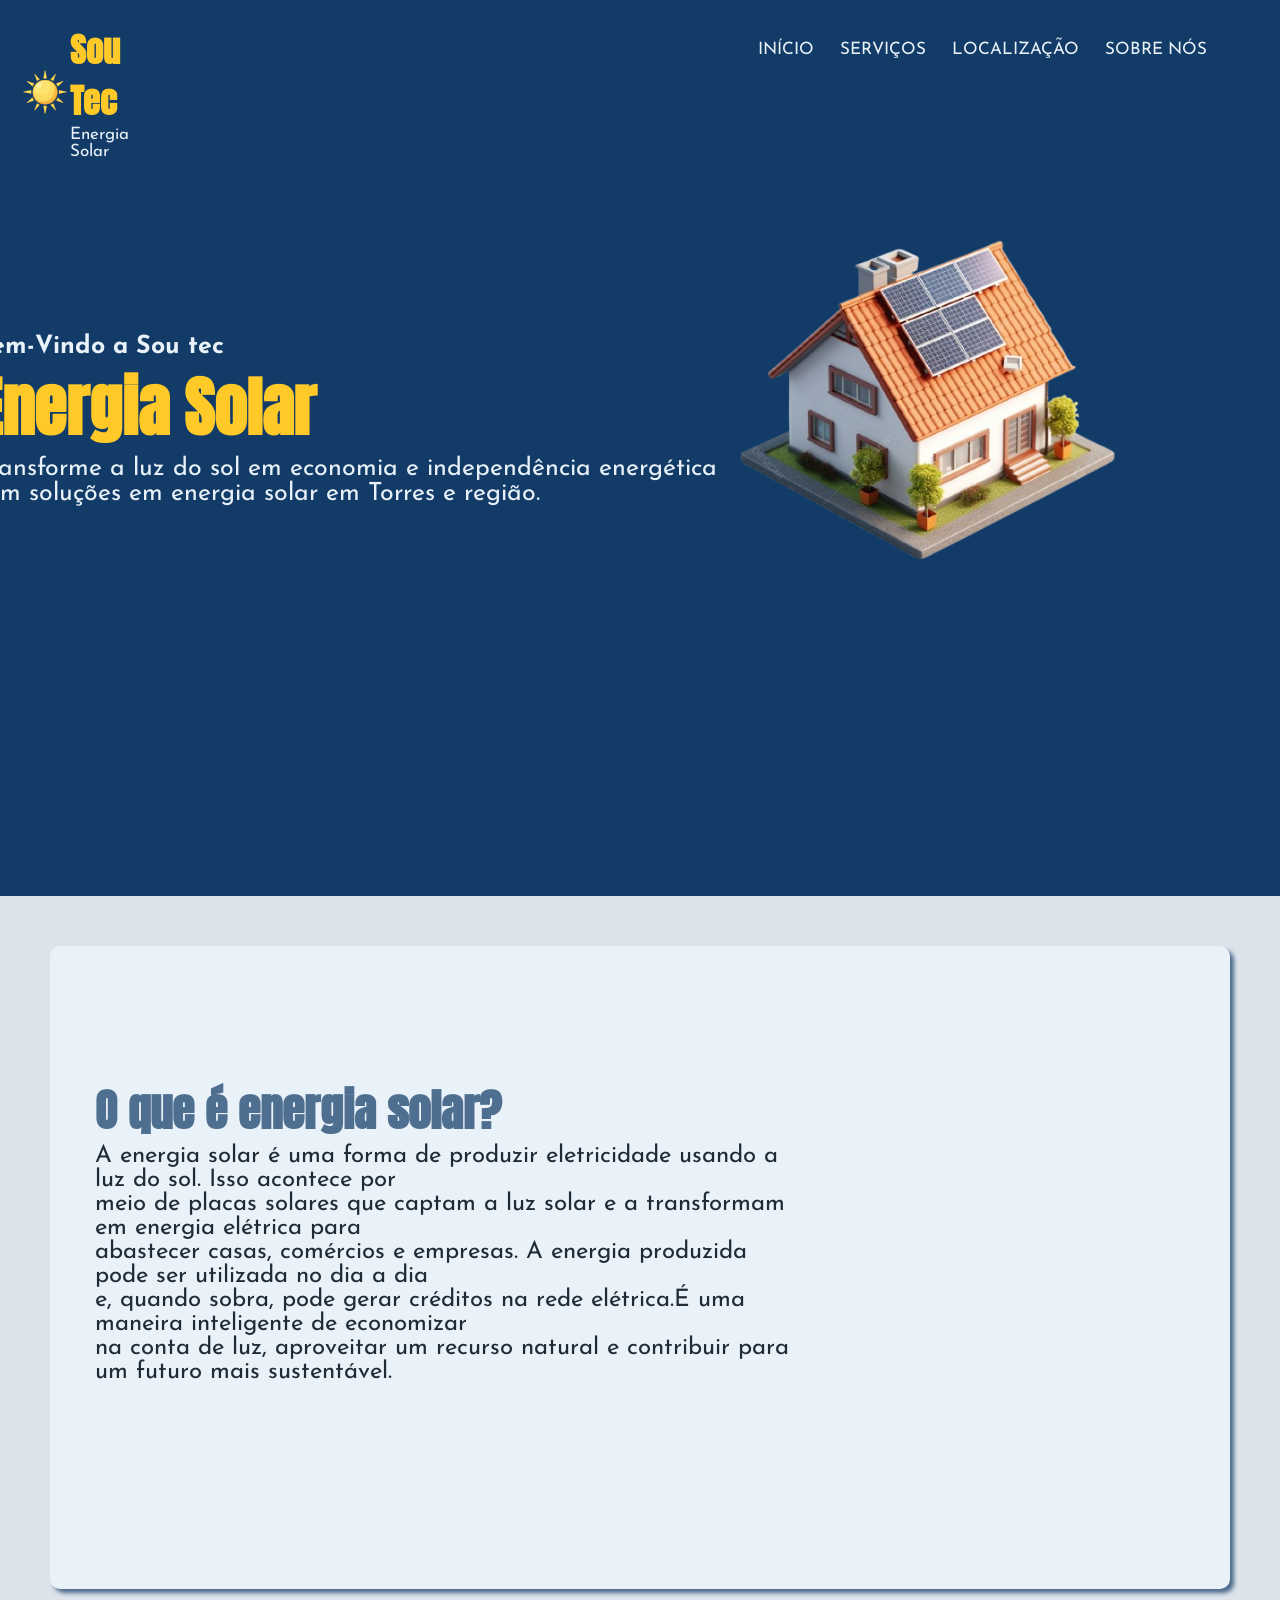
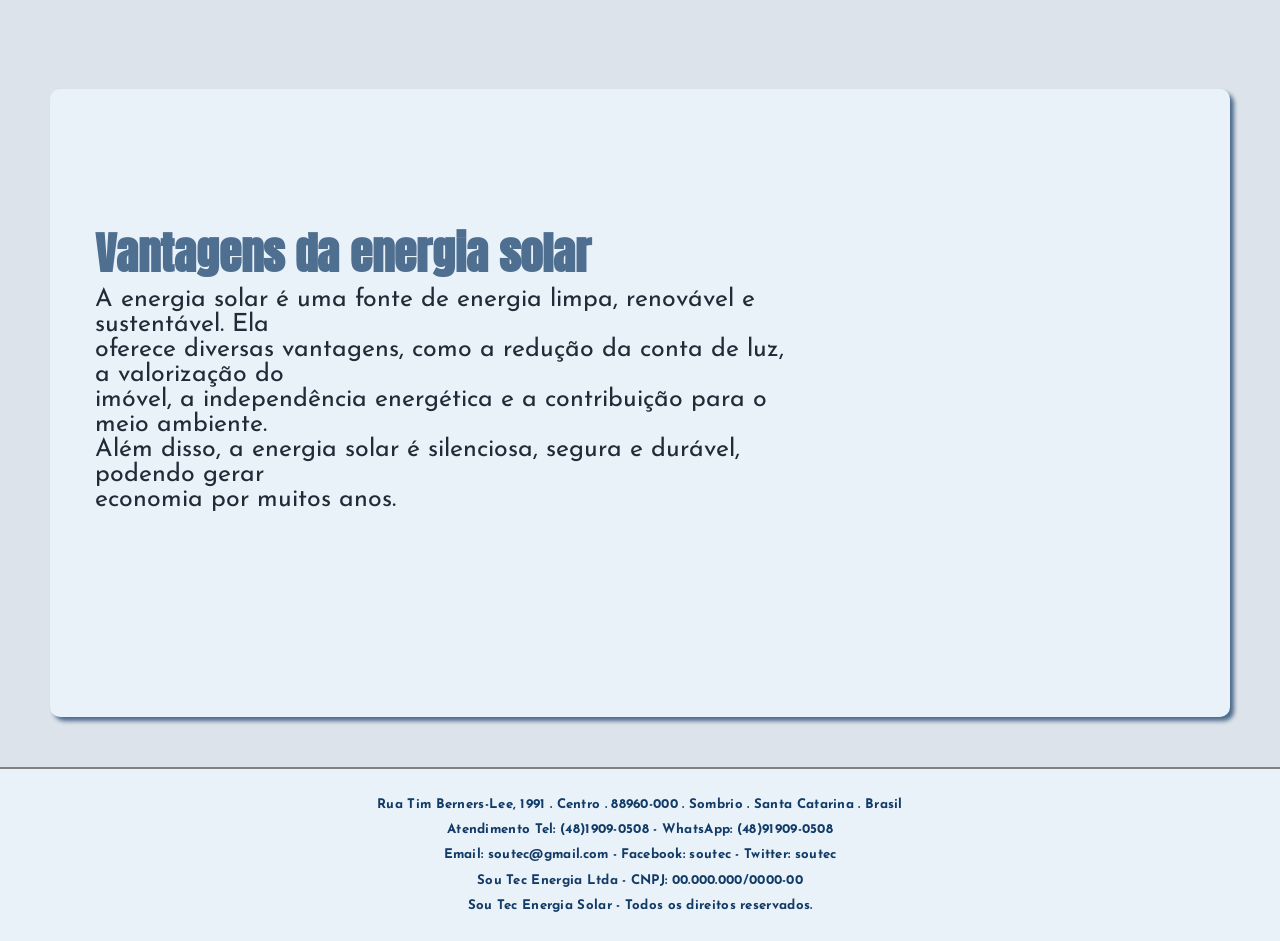
<file: index.html>
<!DOCTYPE html>
<html lang="pt-br">
<head>
	<meta charset="UTF-8">
	<title>ENERGIA SOLAR</title>
	<link rel="stylesheet" type="text/css" href="estilos.css">
</head>	
<body>
	<header id="cabecalho">
		<div class="topo">	
		<img class="sol" src="imagens/sol.png">
			<hgroup class="titulos">
			<h1>Sou Tec</h1>
			<p>Energia Solar</p>
	</hgroup>
		
	<nav id="menu">
			<ol type="I" start="8">
				<li><a href="index.html" class="ativo">Início</a></li>
				<li><a href="servicos.html">Serviços</a></li>
				<li><a href="localizacao.html">Localização</a></li>
				<li><a href="sobre nos.html">Sobre Nós</a></li>
			</ol>
		</nav>	
		</div>
	</header>

		
<section class="banner">
<article class="texto-banner">
		<h2 class="subtitulo-banner">Bem-Vindo a Sou tec</h2>
		<h1 class="titulo-banner">Energia Solar</h1>
		<p class="descricao-banner">Transforme a luz do sol em economia e independência energética <br>com soluções em energia solar em Torres e região.</p>
	</article>
		<img class="imagem-banner" src="imagens/imagem-banner.png">
</section>

<section class="conteudo">
	<article class="conteudo-principal">
	<div class="texto-principal">
		<h2 class="titulo-principal">O que é energia solar?</h2>
		<p class="descricao-principal">A energia solar é uma forma de produzir eletricidade usando a luz do sol. Isso acontece por<br>
		meio de placas solares que captam a luz solar e a transformam em energia elétrica para<br> abastecer casas, comércios e empresas. 
		A energia produzida pode ser utilizada no dia a dia<br> e, quando sobra, pode gerar créditos na rede elétrica.É uma maneira 
		inteligente de economizar<br> na conta de luz, aproveitar um recurso natural e contribuir para um futuro mais sustentável.</p>
		</div>
	<iframe class="video1" width="560" height="315" src="https://www.youtube.com/embed/FA9VBBw1Q-g?si=XW1MeWxJMgmMrJPg" title="YouTube video player" frameborder="0" allow="accelerometer; autoplay; clipboard-write; encrypted-media; gyroscope; picture-in-picture; web-share" referrerpolicy="strict-origin-when-cross-origin" allowfullscreen></iframe>
	</article>
</section>

<section class="conteudo2">
	<article class="conteudo-principal2">
	<div class="texto-principal2">
		<h2 class="titulo-principal2">Vantagens da energia solar</h2>
		<p class="descricao-principal2">A energia solar é uma fonte de energia limpa, renovável e sustentável. Ela<br> oferece diversas vantagens, como a redução da conta de luz, a valorização do<br> imóvel, a independência energética e a contribuição para o meio ambiente.<br> Além disso, a energia solar é silenciosa, segura e durável, podendo gerar<br> economia por muitos anos.</p>
	</div>
<iframe class="video2" width="560" height="315" src="https://www.youtube.com/embed/OklQdcA5Wa0?si=mxEe1iipdamkvhFO" title="YouTube video player" frameborder="0" allow="accelerometer; autoplay; clipboard-write; encrypted-media; gyroscope; picture-in-picture; web-share" referrerpolicy="strict-origin-when-cross-origin" allowfullscreen></iframe>
	</article>
	</section>

<footer id="rodape">
	<div class="texto-rodape">
		<h5>  Rua Tim Berners-Lee, 1991 . Centro . 88960-000 . Sombrio . Santa Catarina . Brasil<br> 
			Atendimento Tel: (48)1909-0508 - WhatsApp: (48)91909-0508<br>
			Email: soutec@gmail.com - Facebook: soutec - Twitter: soutec <br> 
			Sou Tec Energia Ltda - CNPJ: 00.000.000/0000-00<br>
			Sou Tec Energia Solar - Todos os direitos reservados.</h5>
	</div>
</footer>
	</body>
</html>
</file>
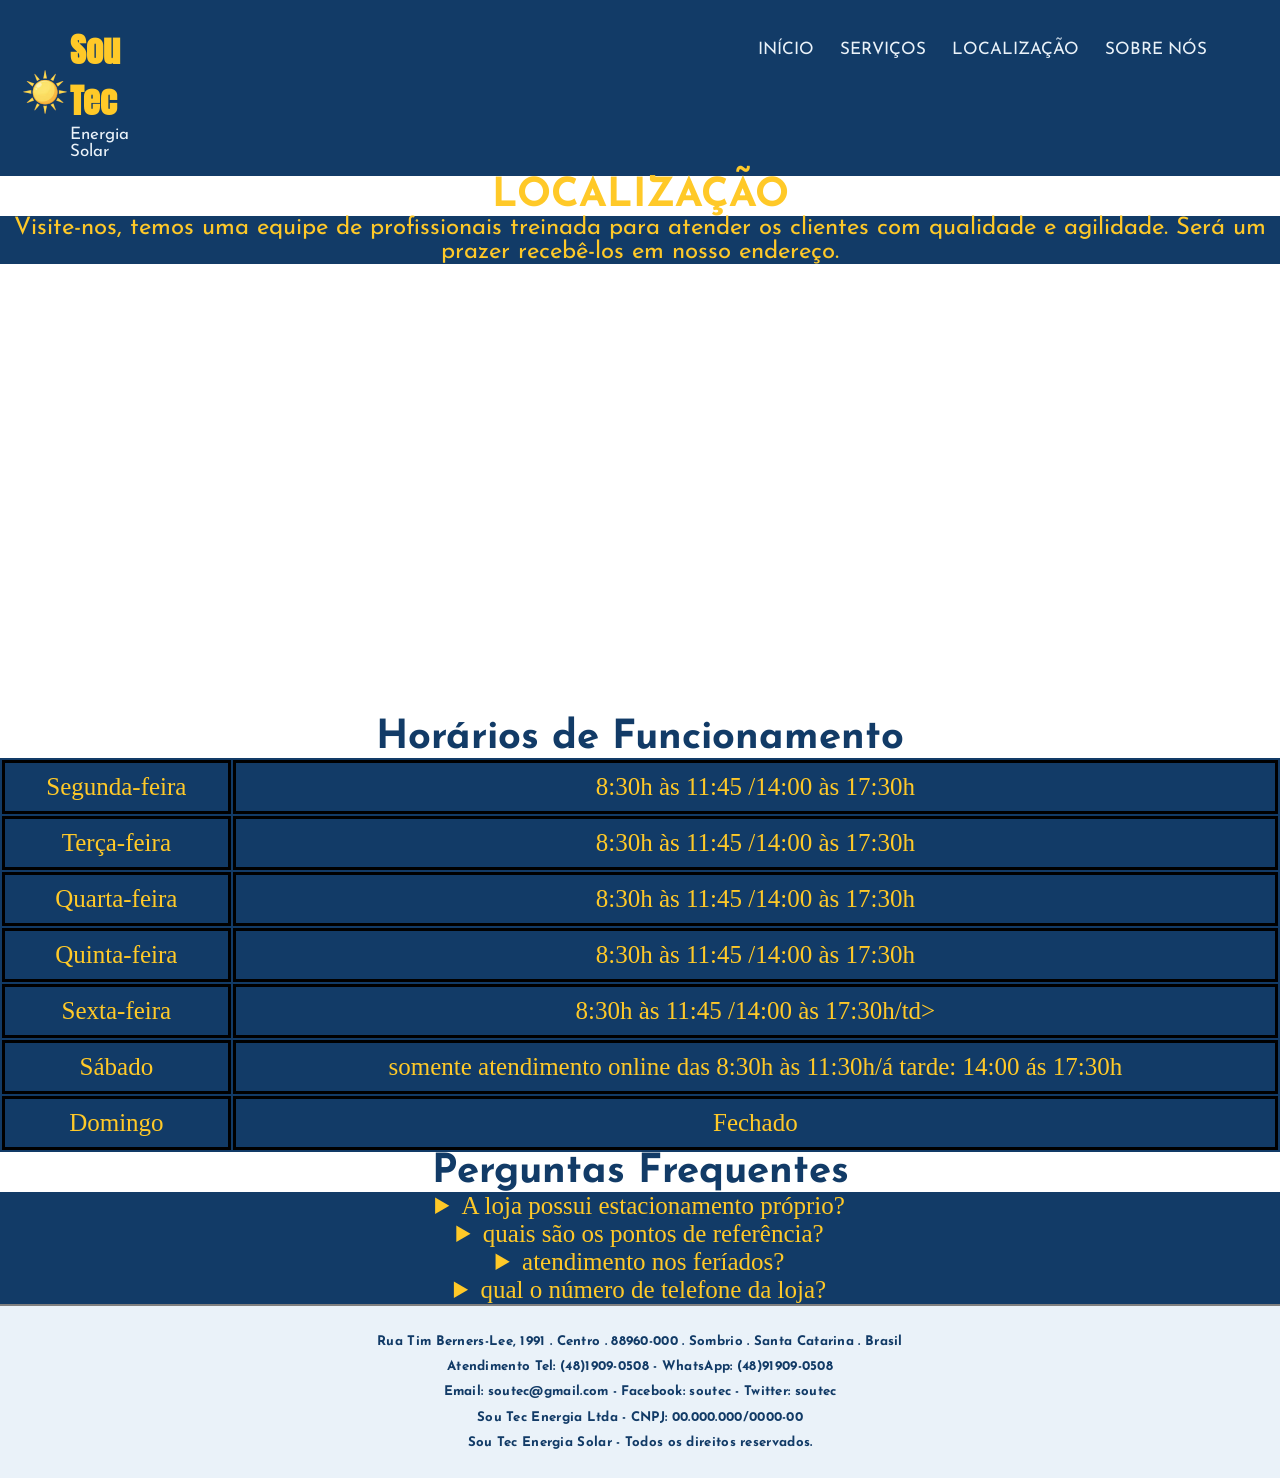
<file: localizacao.html>
<!DOCTYPE html>
<html lang="pt-br">
<head>
	<meta charset="UTF-8">
	<title>ENERGIA SOLAR</title>
	<link rel="stylesheet" type="text/css" href="estilos.css">
</head>
<body>
	<header id="cabecalho">
		<div class="topo">	
		<img class="sol" src="imagens/sol.png">
			<hgroup class="titulos">
			<h1>Sou Tec</h1>
			<p>Energia Solar</p>
	</hgroup>
		
	<nav id="menu">
			<ol type="I" start="8">
				<li><a href="index.html">Início</a></li>
				<li><a href="servicos.html">Serviços</a></li>
				<li><a href="localizacao.html" class="ativo">Localização</a></li>
				<li><a href="sobre nos.html">Sobre Nós</a></li>
			</ol>
		</nav>	
		</div>
	</header>
<article id="conteudo">
	<h1 class="titulo-loc">LOCALIZAÇÃO</h1>
	<span class="texto-loc">
		<p>Visite-nos, temos uma equipe de profissionais treinada para atender os clientes com qualidade e agilidade. Será um prazer recebê-los em nosso endereço.</p>
	</span>
	<iframe class="loc" src="https://www.google.com/maps/embed?pb=!1m18!1m12!1m3!1d3486.128747017286!2d-49.641169024692665!3d-29.10188017541175!2m3!1f0!2f0!3f0!3m2!1i1024!2i768!4f13.1!3m3!1m2!1s0x9522163f89863cb7%3A0xc17d2dd5de33a10f!2sInstituto%20Federal%20Catarinense%20-%20Campus%20Sombrio!5e0!3m2!1spt-BR!2sbr!4v1790859462012!5m2!1spt-BR!2sbr" width="100%" height="450" style="border:0;" allowfullscreen="" loading="lazy" referrerpolicy="strict-origin-when-cross-origin"></iframe>
    <h2 class="titulo-horarios">Horários de Funcionamento</h2>
	<table class="tabela-horarios">
		<tr>
			<td>Segunda-feira</td>
			<td>8:30h às 11:45 /14:00 às 17:30h</td>
		</tr>
		<tr>
			<td>Terça-feira</td>
			<td>8:30h às 11:45 /14:00 às 17:30h</td>
		</tr>
		<tr>
			<td>Quarta-feira</td>
			<td>8:30h às 11:45 /14:00 às 17:30h</td>
		</tr>
		<tr>
			<td>Quinta-feira</td>
			<td>8:30h às 11:45 /14:00 às 17:30h</td>
		</tr>
		<tr>
			<td>Sexta-feira</td>
			<td>8:30h às 11:45 /14:00 às 17:30h/td>
		</tr>
		<tr>
			<td>Sábado</td>
			<td> somente atendimento online das 8:30h às 11:30h/á tarde: 14:00 ás 17:30h</td>
		</tr>
		<tr>
			<td>Domingo</td>
			<td>Fechado</td>
		</tr>
	</table>
	<h2 class="titulo-perguntas">Perguntas Frequentes</h2>
	<section class="secao">

	<div><details>
		<summary>A loja possui estacionamento próprio?</summary>
	<p>Sim, a loja possui estacionamento próprio apenas para clientes.</p>
</details>
<details>
		<summary>quais são os pontos de referência?</summary>
	<p>Os pontos de referencia da nossa loja são o Supermercado giseli,que fica na quadra do lado da nossa loja, e o shopping japonês, do qual a nossa loja fica na quadra de trás. </p>
</details>
<details>
	<details>
		<summary>atendimento online?</summary>
		<p>Nós oferecemos antedimento online durante todo o expediente semanal, caso você não possa vir presencialmente na loja.</p>
	</details>
		<summary>atendimento nos feríados?</summary>
	<p>Não, nós não oferecemos atendimento nos feriados.</p>
	</details>
	<details>
		<summary>qual o número de telefone da loja?</summary>
		<p>O número de telefone da loja é: Telefone (48)1909-0508 Whatsapp (48) 91909-0508</p>
	</details>
</div>
</section>
</article>
<footer id="rodape">
	<div class="texto-rodape">
		<h5>  Rua Tim Berners-Lee, 1991 . Centro . 88960-000 . Sombrio . Santa Catarina . Brasil<br> 
			Atendimento Tel: (48)1909-0508 - WhatsApp: (48)91909-0508<br>
			Email: soutec@gmail.com - Facebook: soutec - Twitter: soutec <br> 
			Sou Tec Energia Ltda - CNPJ: 00.000.000/0000-00<br>
			Sou Tec Energia Solar - Todos os direitos reservados.</h5>
	</div>
</footer>
	</body>
</html>
</file>
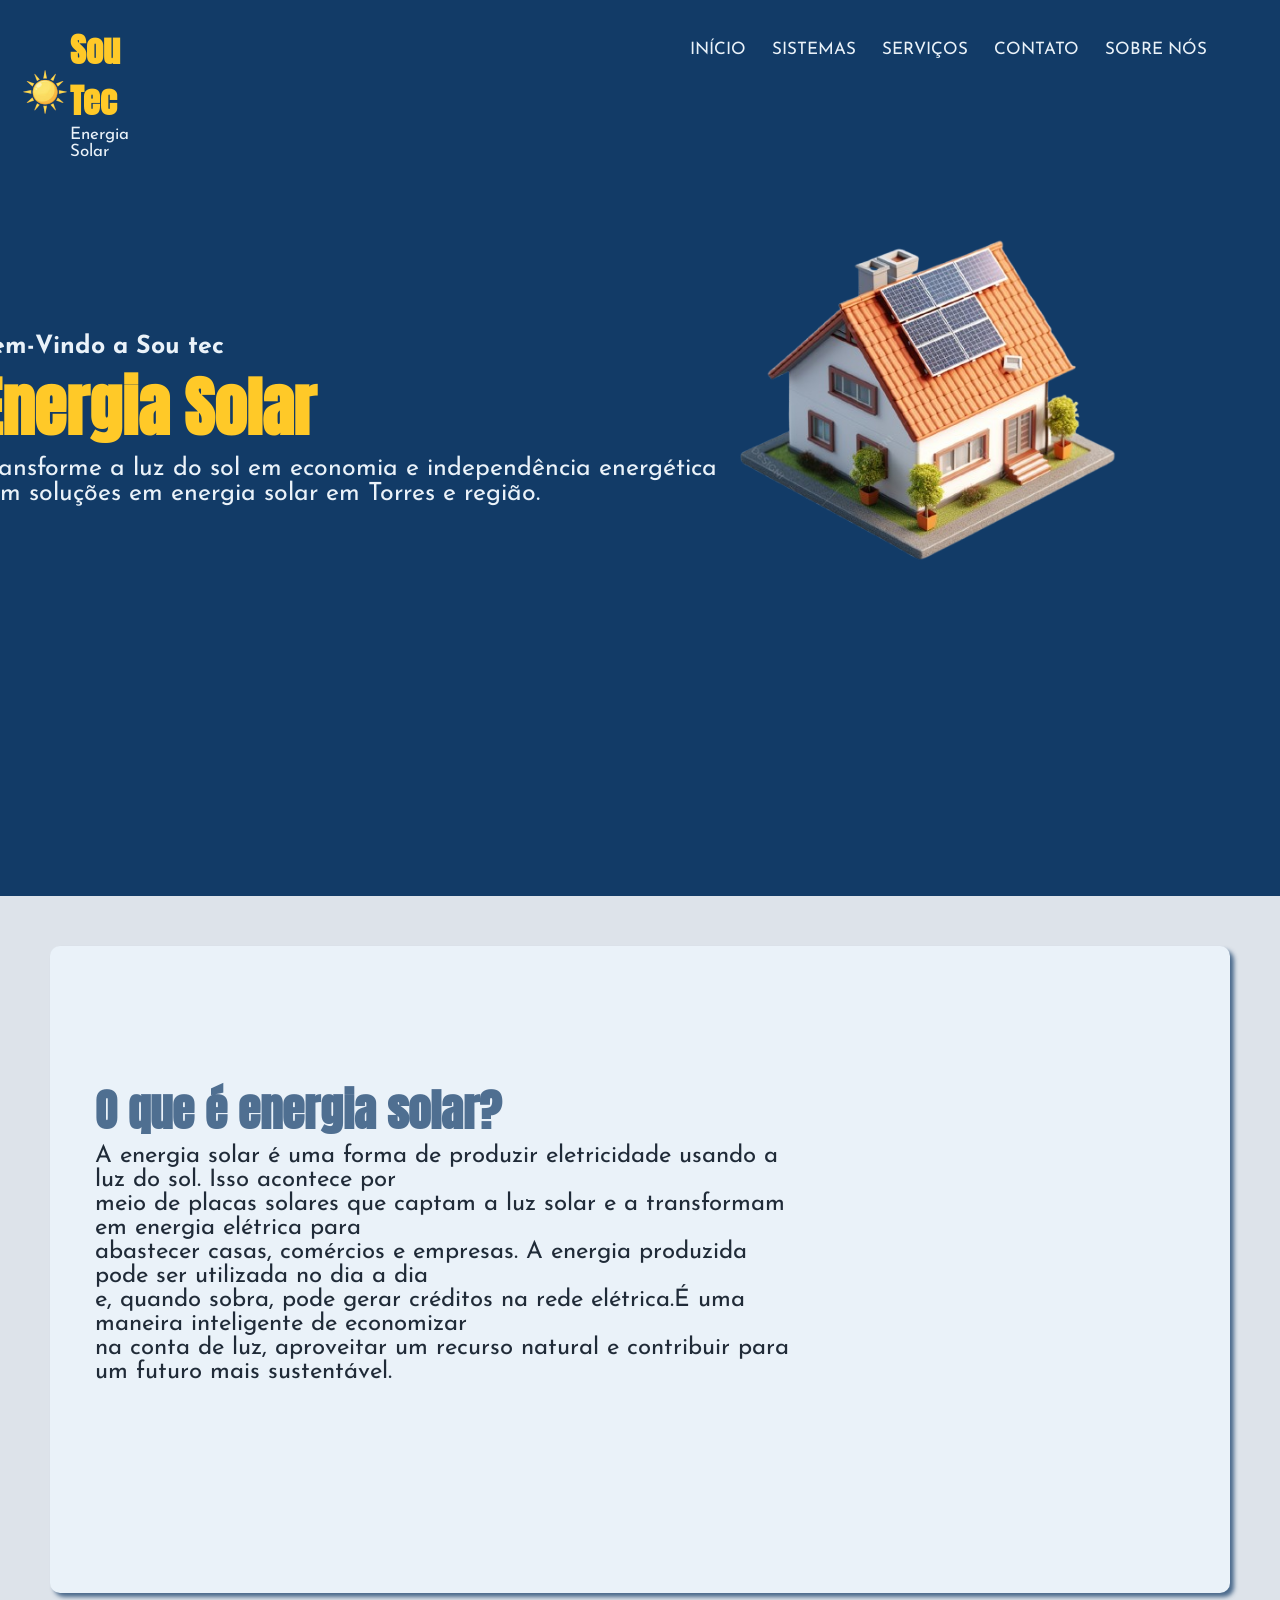
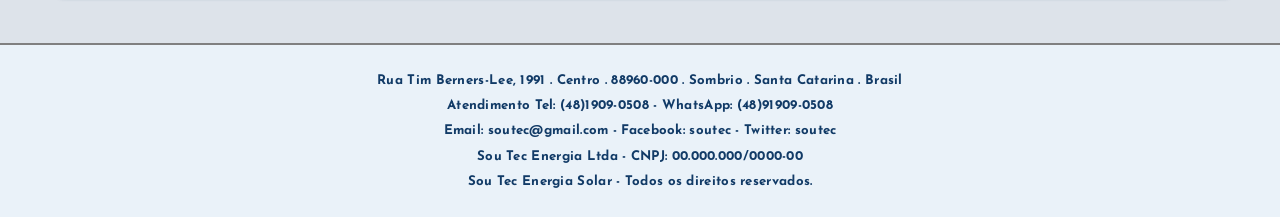
<file: pagina inicial.html>
<!DOCTYPE html>
<html lang="pt-br">
<head>
	<meta charset="UTF-8">
	<title>ENERGIA SOLAR</title>
	<link rel="stylesheet" type="text/css" href="estilos.css">
</head>	
<body>
	<header id="cabecalho">
		<div class="topo">	
		<img class="sol" src="imagens/sol.png">
			<hgroup class="titulos">
			<h1>Sou Tec</h1>
			<p>Energia Solar</p>
	</hgroup>
		
	<nav id="menu">
			<ol type="I" start="8">
				<li><a href="Início.html" class="ativo">Início</a></li>
				<li><a href="Sistemas.html">Sistemas</a></li>
				<li><a href="servicos.html">Serviços</a></li>
				<li><a href="Contato.html">Contato</a></li>
				<li><a href="sobre.html">Sobre Nós</a></li>
			</ol>
		</nav>
		</div>
	</header>

		
<section class="banner">
<article class="texto-banner">
		<h2 class="subtitulo-banner">Bem-Vindo a Sou tec</h2>
		<h1 class="titulo-banner">Energia Solar</h1>
		<p class="descricao-banner">Transforme a luz do sol em economia e independência energética <br>com soluções em energia solar em Torres e região.</p>
	</article>
		<img class="imagem-banner" src="imagens/imagem-banner.png">
</section>

<section class="conteudo">
	<article class="conteudo-principal">
	<div class="texto-principal">
		<h2 class="titulo-principal">O que é energia solar?</h2>
		<p class="descricao-principal">A energia solar é uma forma de produzir eletricidade usando a luz do sol. Isso acontece por<br>
		meio de placas solares que captam a luz solar e a transformam em energia elétrica para<br> abastecer casas, comércios e empresas. 
		A energia produzida pode ser utilizada no dia a dia<br> e, quando sobra, pode gerar créditos na rede elétrica.É uma maneira 
		inteligente de economizar<br> na conta de luz, aproveitar um recurso natural e contribuir para um futuro mais sustentável.</p>
		</div>
		<iframe class="video" width="560" height="315" src="https://www.youtube.com/embed/ekxYqw220rA?si=NF5YTHCC0mha-D0H" title="YouTube video player" frameborder="0" allow="accelerometer; autoplay; clipboard-write; encrypted-media; gyroscope; picture-in-picture; web-share" referrerpolicy="strict-origin-when-cross-origin" allowfullscreen></iframe>
	</article>
</section>
<footer id="rodape">
	<div class="texto-rodape">
		<h5>  Rua Tim Berners-Lee, 1991 . Centro . 88960-000 . Sombrio . Santa Catarina . Brasil<br> 
			Atendimento Tel: (48)1909-0508 - WhatsApp: (48)91909-0508<br>
			Email: soutec@gmail.com - Facebook: soutec - Twitter: soutec <br> 
			Sou Tec Energia Ltda - CNPJ: 00.000.000/0000-00<br>
			Sou Tec Energia Solar - Todos os direitos reservados.</h5>
	</div>
</footer>
	</body>
</html>
</file>
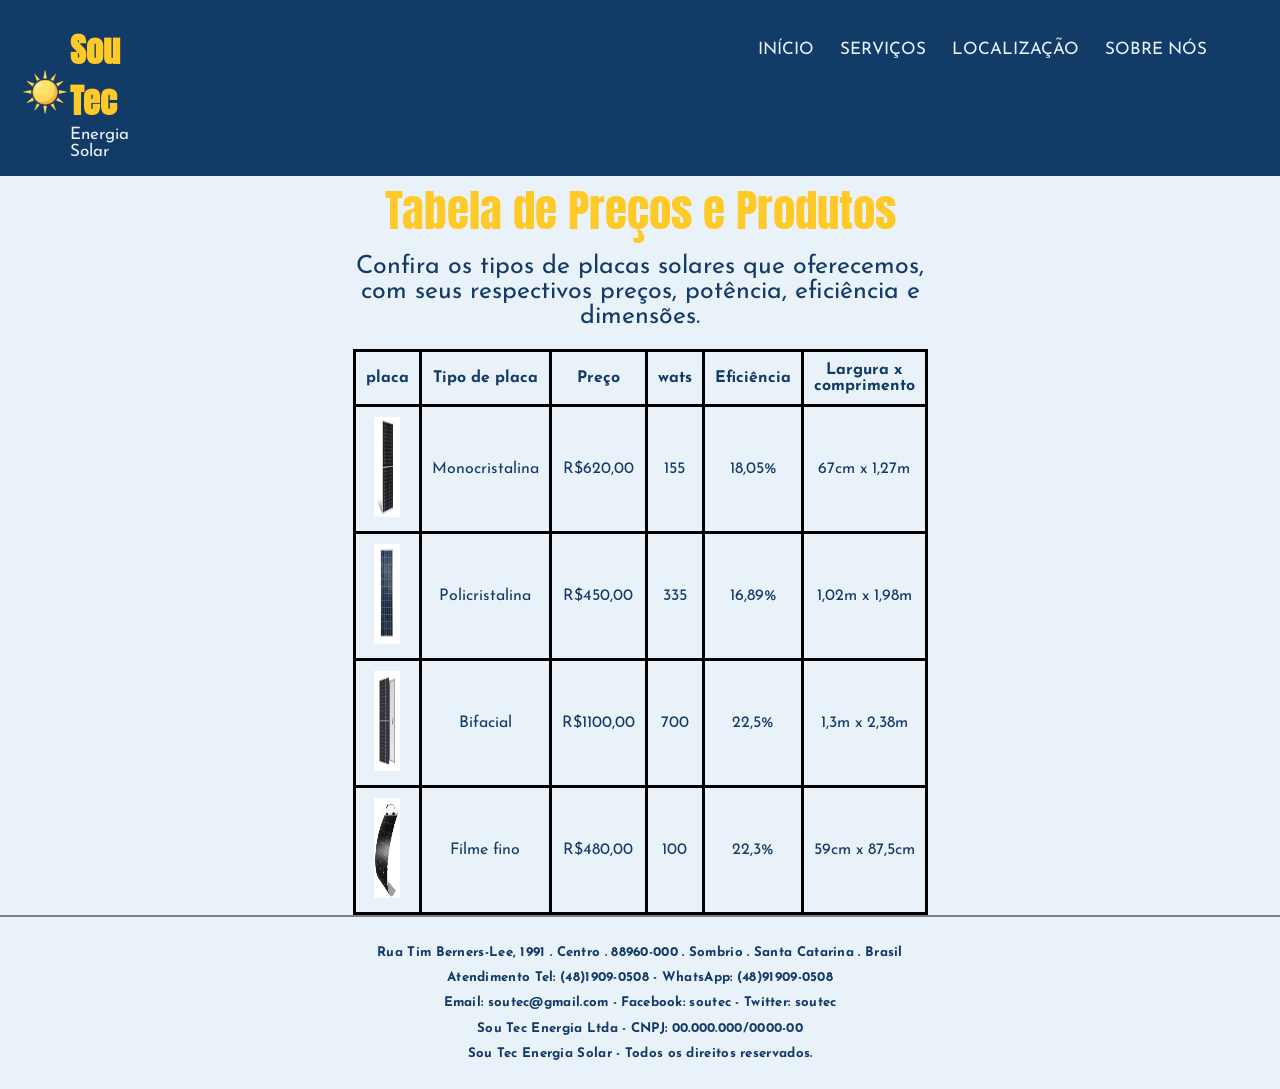
<file: servicos.html>
<!DOCTYPE html>
<html lang="pt-br">
<head>
	<meta charset="UTF-8">
	<title>ENERGIA SOLAR</title>
	<link rel="stylesheet" type="text/css" href="estilos.css">
</head>	
<body>
	<header id="cabecalho">
		<div class="topo">	
		<img class="sol" src="imagens/sol.png">
			<hgroup class="titulos">
			<h1>Sou Tec</h1>
			<p>Energia Solar</p>
	</hgroup>
		
	<nav id="menu">
			<ol type="I" start="8">
				<li><a href="index.html">Início</a></li>
				<li><a href="servicos.html" class="ativo">Serviços</a></li>
				<li><a href="localizacao.html">Localização</a></li>
				<li><a href="sobre nos.html">Sobre Nós</a></li>
			</ol>
		</nav>
		</div>
	</header>
<div class="conteudo-tabela">
	<table class="tabela-produtos">
		<caption class="titulo-tabela"> Tabela de Preços e Produtos</caption>
		<caption class="descricao-tabela">Confira os tipos de placas solares que oferecemos, com seus respectivos preços, potência, eficiência e dimensões.</caption>
		<tr>
			<th>placa</th>
			<th>Tipo de placa</th>
			<th>Preço</th>
			<th>wats</th>
			<th>Eficiência</th>
			<th>Largura x comprimento</th>
		</tr>
		<tr>
			<div><td><img src="imagens/placa1.jpg" alt="placa solar monocristalina"> </td></div>
			<td>Monocristalina</td>
			<td>R$620,00</td>
			<td>155</td>
			<td>18,05%</td>
			<td>67cm x 1,27m</td>
		</tr>
		<tr>
			<div><td><img src="imagens/placa2.jpeg" alt="placa solar policristalina"></td> </div>
			<td>Policristalina</td>
			<td>R$450,00</td>
			<td>335</td>
			<td>16,89%</td>
			<td>1,02m x 1,98m</td>
		</tr>
		<tr>
			<div><td><img src="imagens/placa3.jpeg" alt="placa solar bifacial"> </td></div>
			<td>Bifacial</td>
			<td>R$1100,00</td>
			<td>700</td>
			<td>22,5%</td>
			<td>1,3m x 2,38m</td>
		</tr>
		<tr>
			<div><td><img src="imagens/placa4.jpeg" alt="placa solar de filme fino"></td></div>
			<td>Filme fino</td>
			<td>R$480,00</td>
			<td>100</td>
			<td>22,3%</td>
			<td>59cm x 87,5cm</td>
		</tr>
	</table>
	</div>
</article>
<footer id="rodape">
	<div class="texto-rodape">
		<h5>  Rua Tim Berners-Lee, 1991 . Centro . 88960-000 . Sombrio . Santa Catarina . Brasil<br> 
			Atendimento Tel: (48)1909-0508 - WhatsApp: (48)91909-0508<br>
			Email: soutec@gmail.com - Facebook: soutec - Twitter: soutec <br> 
			Sou Tec Energia Ltda - CNPJ: 00.000.000/0000-00<br>
			Sou Tec Energia Solar - Todos os direitos reservados.</h5>
	</div>
</footer>
</body>
	</html>
</file>
<file: estilos.css>
@charset "UTF-8";
@import url('https://fonts.googleapis.com/css2?family=Anton&display=swap');
@import url('https://fonts.googleapis.com/css2?family=Anton&family=Josefin+Sans:ital,wght@0,100..700;1,100..700&display=swap');

*{
    margin: 0px;
    padding: 0px;
    box-sizing: border-box;
}

.topo{
       display: flex;
    flex-direction: row;
}
div.topo{
    display: flex;
    justify-content: space-between;
    align-items: center;
    background-color: #123b67;
    color:#EAF2F9;
    width: 100%;
    padding: 1.5 rem, 2.5 rem;
    padding-top: 1.5rem;
    padding-bottom: 1rem;
}
.sol{
    width: 50px;
    height: 50px;
    margin-left: 20px;
}
.titulos{

    margin-right: 90%;
    font-size: 17px;


}
.titulos h1{
    font-family: 'Anton', sans-serif;
        color: #ffc928;
}
.titulos p{
    font-family: 'Josefin Sans', sans-serif;
    color: #EAF2F9; 
}

nav#menu ol {
    list-style: none;
    text-transform: uppercase;
    position: absolute;
    top: 3%;
    right: 60px;
    display: flex;
    justify-content: end;
        align-items: center;

}

nav#menu li {
    padding: 10px;
    margin: 3px;
    transition: background-color 0.5s, transform 0.2s;
    justify-content: end;
        align-items: center;
}

nav#menu a {
    color:#EAF2F9;
    text-decoration: none;
        align-items: center;
        font-family: 'Josefin Sans', sans-serif;
        font-size: 17px;
        top: 30px;
         transition: color 0.3s ease;
}
nav#menu a:hover {
    color: #ffc928;
}


.texto-banner{
    position: absolute;
    top: 420px;
    left: 27%;
    transform: translate(-50%, -50%);
    text-align: left;
}
.texto-banner p {
    font-family: 'Josefin Sans', sans-serif;
    font-size: 25px;
}
.texto-banner h2 {
    font-family: 'Josefin Sans', sans-serif;
    font-size: 25px;
}

.titulo-banner{
    font-size: 65px;
    color: #ffc928;
    font-family: 'Anton', sans-serif;
}
.subtitulo-banner{
    font-size: 20px;
    color: #EAF2F9;
}
.descricao-banner{
    font-size: 15px;
    color: #EAF2F9;
}
.banner{
    background-size: cover;
    height: 720px;
      display: flex;
    flex-direction: row;
    background-color: #123b67;
    align-items: flex-start;
    
}

.imagem-banner{
    object-fit: cover;
    position: relative;
    margin-left: 55%;
    top: 0%;
    width: 35%;
}
.conteudo{
    display: flex;
    flex-direction: row;
    background-color:#a8b8c963;
    align-items: flex-start;
    padding: 50px;
     height: 200%;
     object-fit: cover;
}
.conteudo-principal{
    width: 100%;

    padding: 10px;
    background-color: #EAF2F9;
    border-radius: 10px;
    box-shadow: 4px 4px 4px #123b67b7;
}
.titulo-principal{
    color:#123b67b7;
   font-family: 'Anton', sans-serif;
    font-size: 45px;
   transition: color 0.3s ease;
}

.descricao-principal{
    color: #202B38;
    font-family: 'Josefin Sans', sans-serif;
    font-size: 24px;
}
.texto-principal{
    position: relative;
    margin-left: 3%;
    top: 120px;
    width: 60%;
}
.video1 {
     object-fit: cover;
    position: relative;
    margin-left: 65%;
    top: -115px;
    width: 30%;
     display: flex;
}
.conteudo2{
    flex-direction: row;
    background-color:#a8b8c963;
    align-items: flex-start;
    padding: 50px;
     height: 200%;
     object-fit: cover;
}
.conteudo-principal2 {
    width: 100%;

    padding: 10px;
    background-color: #EAF2F9;
    border-radius: 10px;
    box-shadow: 4px 4px 4px #123b67b7;
}
.titulo-principal2 {
    color:#123b67b7;
   font-family: 'Anton', sans-serif;
    font-size: 45px;
   transition: color 0.3s ease;
}

.descricao-principal2 {
    color: #202B38;
    font-family: 'Josefin Sans', sans-serif;
    font-size: 25px;
}
.texto-principal2 {
    position: relative;
    margin-left: 3%;
    top: 120px;
    width: 60%;
}
.video2 {
     object-fit: cover;
    position: relative;
    margin-left: 65%;
    top: -115px;
    width: 30%;
     display: flex;
}

/* Tabela de Produtos */
.conteudo-tabela {
    display: flex;
    background-color: #EAF2F9;
}
.conteudo-tabela table {
     margin-top: 2%;
}
.titulo-tabela {
    font-family: 'Anton', sans-serif;
    font-size: 45px;
    color: #ffc928;
    margin-bottom: 10px;
}
.descricao-tabela {
    font-family: 'Josefin Sans', sans-serif;
    font-size: 25px;
    color: #123b67;
    margin-bottom: 20px;
}

table.tabela-produtos {
    position: relative;
    width: 40%;
    border-collapse: collapse;
    margin: 0 auto;
}
caption.tabela-produtos {
    font-family: 'Anton', sans-serif;
    font-size: 70px;
    color: #123b67;
    margin-bottom: 10px;
}
table.tabela-produtos img {
    width: 60%;
    height: 100px;
    
}
table.tabela-produtos td {
    border: 3px solid black;
    padding: 10px;
    text-align: center;
    font-family: 'Josefin Sans', sans-serif;
    color: #123b67;
}
table.tabela-produtos th {
    border: 3px solid black;
    padding: 10px;
    border-collapse: collapse;
    font-family: 'Josefin Sans', sans-serif;
    color: #123b67;
    
}

/*SOBRE NÓS*/
.banner-sobre{
    background-size: cover;
    height:720px;
      display: flex;
    flex-direction: row;
    background-image: url(imagens/fundo-equipe.jpg );
    align-items: flex-start;
    
}
.texto-sobre{
    position: absolute;
    top: 420px;
    left: 21.5%;
    transform: translate(-50%, -50%);
    text-align: left;
}
.texto-sobre p {
    font-family: 'Josefin Sans', sans-serif;
    font-size: 25px;
        color: #123b67;
}
.texto-sobre h2 {
    font-family: 'Josefin Sans', sans-serif;
    font-size: 25px;
        color: #123b67;
}

.subtitulo-sobre{
    font-size: 20px;
    color: #123b67;
}
.descricao-sobre{
    font-size: 15px;
    color: #123b67;
}
.imagem-sobre{
    position: relative;
    margin-left: 60%;
    top: 15%;
    width: 25%;
    border-radius: 20px;
}
.conteudo-sobre{
    display: flex;
    justify-content: center;
    background-color:#eaf2f9;
    padding: 48px 6%;
}
.conteudo-principal-sobre{
    width: 150%;
    padding: 20px;
    border-radius: 10px;
}
.conteudo-principal-sobre h2{
    color:#123b67b7;
    font-family: 'Anton', sans-serif;
    transition: color 0.3s ease;
    font-size: 45px;
} 
.conteudo-principal-sobre p{
    color: #202B38;
    font-family: 'Josefin Sans', sans-serif;
    font-size: 24px;
    line-height: 1.5;
}
.quem-somos{
    margin-bottom: 32px;
}
.quem-somos h2{
    margin-bottom: 12px;
    font-size: 45px;
}
.quem-somos p {
    margin-top: 10px;
    font-family: 'Josefin Sans', sans-serif;
    font-size: 20px;
}
.valores-sobre{
    display: flex;
}
.valores-sobre > article{
    flex: 1;
    min-width: 0;
    padding: 0 28px;
}

.titulo-valor{
    display: flex;
    align-items: center;
    gap: 12px;
    margin-bottom: 10px;
}
.titulo-valor img{
    width: 52px;
    height: 52px;
    object-fit: contain;
}
.titulo-valor h2{
    font-family: 'Josefin Sans', sans-serif;
    font-size: 25px;
    color: #123b67;
}
.valores-sobre p{
    font-size: 20px;   
    line-height: 1.35;
}

.escolha-sobre{
    background-color: #123b67;
    padding: 56px 8%;
}
.conteudo-escolha{
    max-width: 1200px;
    margin: 0 auto;
}
.conteudo-escolha > h2{
    color: #ffc928;
    font-family: 'Anton', sans-serif;
    font-size: 42px;
    margin-bottom: 8px;
}
.introducao-escolha{
    color: #EAF2F9;
    font-family: 'Josefin Sans', sans-serif;
    font-size: 20px;
    line-height: 1.5;
    margin-bottom: 28px;
}
.motivos-escolha{
    display: grid;
    grid-template-columns: repeat(4, minmax(0, 1fr));
    gap: 24px;
}
.motivo-escolha{
    border-top: 3px solid #ffc928;
    padding-top: 16px;
}
.numero-motivo{
    color: #ffc928;
    font-family: 'Anton', sans-serif;
    font-size: 24px;
}
.motivo-escolha h3{
    color: #EAF2F9;
    font-family: 'Josefin Sans', sans-serif;
    font-size: 21px;
    margin: 8px 0;
}
.motivo-escolha p{
    color: #EAF2F9;
    font-family: 'Josefin Sans', sans-serif;
    font-size: 17px;
    line-height: 1.5;
}


/*RODAPE*/
footer#rodape {
    border-top: solid 2px gray;
    text-align: center;
    background-color: #EAF2F9;
    font-family: 'Josefin Sans', sans-serif;
    color: #123b67;
    padding: 18px 20px;
}
.texto-rodape{
    padding: 5px 10px;
    top: 50px;
}
.texto-rodape h5 {
    margin: 0;
    line-height: 1.9;
    letter-spacing: 0.3px;
}
/*localização*/
    h1.titulo-loc{
        text-align: center;
        color: #ffc928;
        font-family: 'Josefin Sans', sans-serif;
        font-size: 30pt;
    }
    span.texto-loc p{
        font-family: 'Josefin Sans', sans-serif;
        color: #ffc928;
        font-size: 18pt;
        text-align: center;
        background-color: #123b67;
    }
    h2.titulo-horarios{
        text-align: center;
        font-size: 30pt;
        font-family: 'Josefin Sans', sans-serif;
        color: #123b67;
    }
    table.tabela-horarios {
        font-size: 25px;
        text-align: center;
        width: 100%;
        background-color: #123b67;
    }
    h2.titulo-perguntas{
        text-align: center;
        font-size: 30pt;
        font-family: 'Josefin Sans', sans-serif ;
        color:  #123b67;
    }
section.secao  {
    background-color: #123b67;
}
section.secao div{
    text-align: center;
    font-size: 25px;
    color: #ffc928 ;

}
table.tabela-horarios td {
    border: 3px solid black;
    padding: 10px;
    color: #ffc928;
}
</file>
